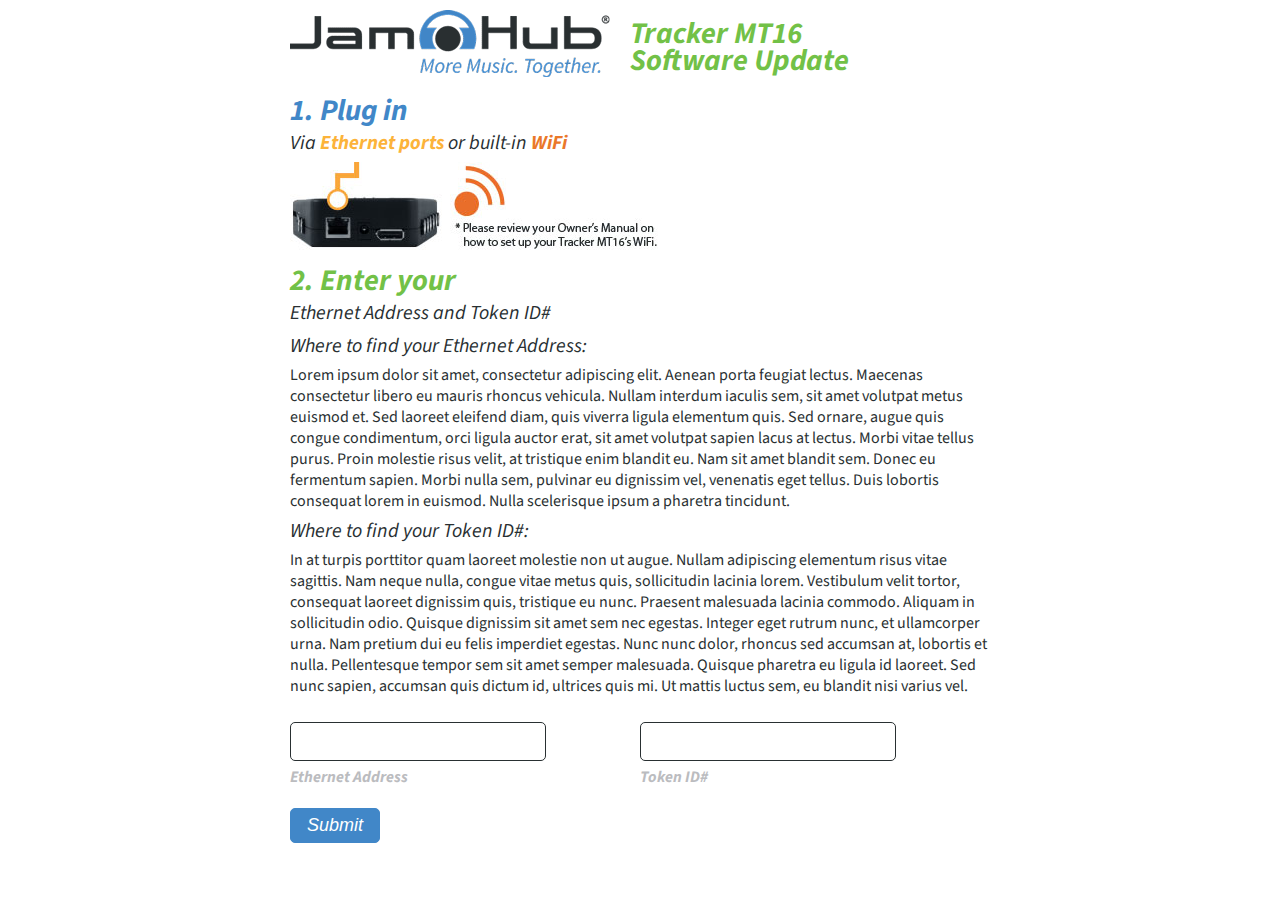
<file: Tracker Firmware/update-software/index.html>
<!doctype html>
<html>
<head>
<meta charset="UTF-8">
<title>Tracker MT16 Software Update</title>
<link rel="stylesheet" href="software-update.css" type="text/css">
<!--Google Web Fonts---------------------------------------------------->
<link href='http://fonts.googleapis.com/css?family=Source+Sans+Pro:200,400,700' rel='stylesheet' type='text/css'>
<!--Google Web Fonts END---------------------------------------------------->
</head>
<body>
<div id="wrapper">
<div id="container">
<div id="header">
<img src="images/img-jamhub-logo.gif" alt="JamHub: More Music. Together." width="320" height="67" border="0">
<h2 class="green";>Tracker MT16<br> Software Update</h2>
</div>
<h2 class="blue">1. Plug in</h2>
<h5>Via <span class="yellow" style="font-weight:700;">Ethernet ports</span> or built-in <span class="orange" style="font-weight:700;">WiFi</span></h5>
<img src="images/plug-in.jpg" alt="Ethernet and USB port locations" border="0" class="plug-in">
<h2 class="green">2. Enter your</h2>
<h5>Ethernet Address and Token ID#</h5>
<h5>Where to find your Ethernet Address:</h5>
<p>Lorem ipsum dolor sit amet, consectetur adipiscing elit. Aenean porta feugiat lectus. Maecenas consectetur libero eu mauris rhoncus vehicula. Nullam interdum iaculis sem, sit amet volutpat metus euismod et. Sed laoreet eleifend diam, quis viverra ligula elementum quis. Sed ornare, augue quis congue condimentum, orci ligula auctor erat, sit amet volutpat sapien lacus at lectus. Morbi vitae tellus purus. Proin molestie risus velit, at tristique enim blandit eu. Nam sit amet blandit sem. Donec eu fermentum sapien. Morbi nulla sem, pulvinar eu dignissim vel, venenatis eget tellus. Duis lobortis consequat lorem in euismod. Nulla scelerisque ipsum a pharetra tincidunt.</p>
<h5>Where to find your Token ID#:</h5>
<p>In at turpis porttitor quam laoreet molestie non ut augue. Nullam adipiscing elementum risus vitae sagittis. Nam neque nulla, congue vitae metus quis, sollicitudin lacinia lorem. Vestibulum velit tortor, consequat laoreet dignissim quis, tristique eu nunc. Praesent malesuada lacinia commodo. Aliquam in sollicitudin odio. Quisque dignissim sit amet sem nec egestas. Integer eget rutrum nunc, et ullamcorper urna. Nam pretium dui eu felis imperdiet egestas. Nunc nunc dolor, rhoncus sed accumsan at, lobortis et nulla. Pellentesque tempor sem sit amet semper malesuada. Quisque pharetra eu ligula id laoreet. Sed nunc sapien, accumsan quis dictum id, ultrices quis mi. Ut mattis luctus sem, eu blandit nisi varius vel.</p>
<div class="input-area">
<input type="text" id="ethernet-address">
<span class="input-title">Ethernet Address</span>
</div>
<div class="input-area">
<input type="text" id="token-id">
<span class="input-title">Token ID#</span>
</div>
<a href="updating.html"><input type="submit" id="submit" value="Submit"></a>
</div><!-- #container -->
</div><!-- #wrapper -->
</body>
</html>
</file>
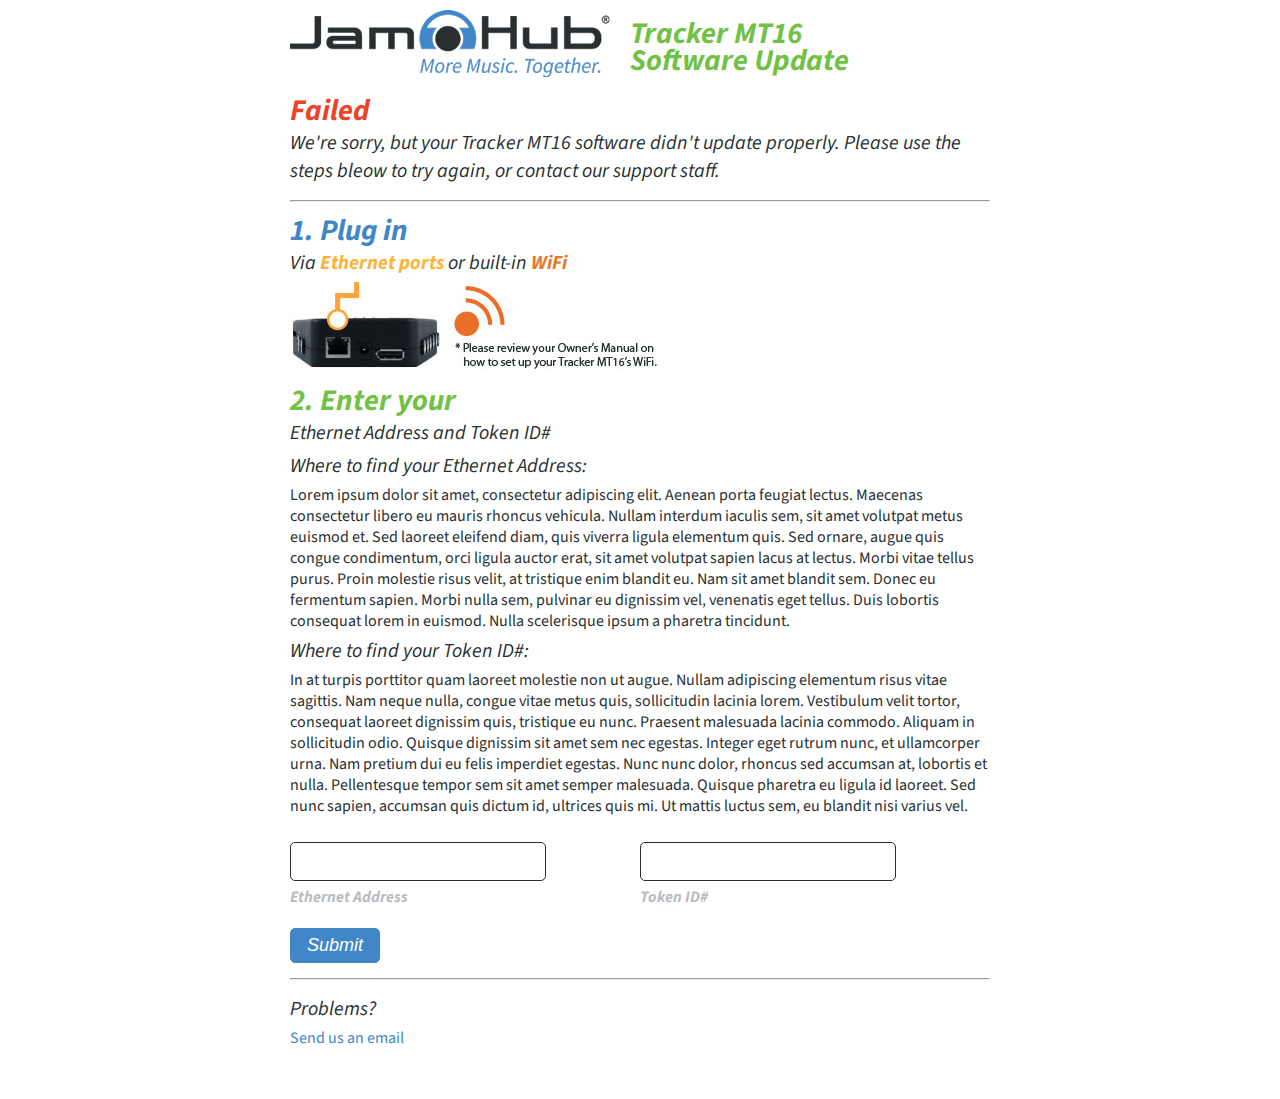
<file: Tracker Firmware/update-software/failed.html>
<!doctype html>
<html>
<head>
<meta charset="UTF-8">
<title>Failed</title>
<link rel="stylesheet" href="software-update.css" type="text/css">
<!--Google Web Fonts---------------------------------------------------->
<link href='http://fonts.googleapis.com/css?family=Source+Sans+Pro:200,400,700' rel='stylesheet' type='text/css'>
<!--Google Web Fonts END---------------------------------------------------->
</head>
<body>
<div id="wrapper">
<div id="container">
<div id="header">
<img src="images/img-jamhub-logo.gif" alt="JamHub: More Music. Together." width="320" height="67" border="0">
<h2 class="green";>Tracker MT16<br> Software Update</h2>
</div>
<h2 class="red">Failed</h2>
<h5>We're sorry, but your Tracker MT16 software didn't update properly. Please use the steps bleow to try again, or contact our support staff.</h5>
<hr>
<h2 class="blue">1. Plug in</h2>
<h5>Via <span class="yellow" style="font-weight:700;">Ethernet ports</span> or built-in <span class="orange" style="font-weight:700;">WiFi</span></h5>
<img src="images/plug-in.jpg" alt="Ethernet and USB port locations" border="0" class="plug-in">
<h2 class="green">2. Enter your</h2>
<h5>Ethernet Address and Token ID#</h5>
<h5>Where to find your Ethernet Address:</h5>
<p>Lorem ipsum dolor sit amet, consectetur adipiscing elit. Aenean porta feugiat lectus. Maecenas consectetur libero eu mauris rhoncus vehicula. Nullam interdum iaculis sem, sit amet volutpat metus euismod et. Sed laoreet eleifend diam, quis viverra ligula elementum quis. Sed ornare, augue quis congue condimentum, orci ligula auctor erat, sit amet volutpat sapien lacus at lectus. Morbi vitae tellus purus. Proin molestie risus velit, at tristique enim blandit eu. Nam sit amet blandit sem. Donec eu fermentum sapien. Morbi nulla sem, pulvinar eu dignissim vel, venenatis eget tellus. Duis lobortis consequat lorem in euismod. Nulla scelerisque ipsum a pharetra tincidunt.</p>
<h5>Where to find your Token ID#:</h5>
<p>In at turpis porttitor quam laoreet molestie non ut augue. Nullam adipiscing elementum risus vitae sagittis. Nam neque nulla, congue vitae metus quis, sollicitudin lacinia lorem. Vestibulum velit tortor, consequat laoreet dignissim quis, tristique eu nunc. Praesent malesuada lacinia commodo. Aliquam in sollicitudin odio. Quisque dignissim sit amet sem nec egestas. Integer eget rutrum nunc, et ullamcorper urna. Nam pretium dui eu felis imperdiet egestas. Nunc nunc dolor, rhoncus sed accumsan at, lobortis et nulla. Pellentesque tempor sem sit amet semper malesuada. Quisque pharetra eu ligula id laoreet. Sed nunc sapien, accumsan quis dictum id, ultrices quis mi. Ut mattis luctus sem, eu blandit nisi varius vel.</p>
<div class="input-area">
<input type="text" id="ethernet-address">
<span class="input-title">Ethernet Address</span>
</div>
<div class="input-area">
<input type="text" id="token-id">
<span class="input-title">Token ID#</span>
</div>
<a href="updating.html"><input type="submit" id="submit" value="Submit"></a>
<hr>
<h5>Problems?</h5>
<p><a href="mailto:info@jamhub.com?subject=Problems Updating Tracker MT16 Software">Send us an email</a></p>
</div><!-- #container -->
</div><!-- #wrapper -->
</body>
</html>
</file>
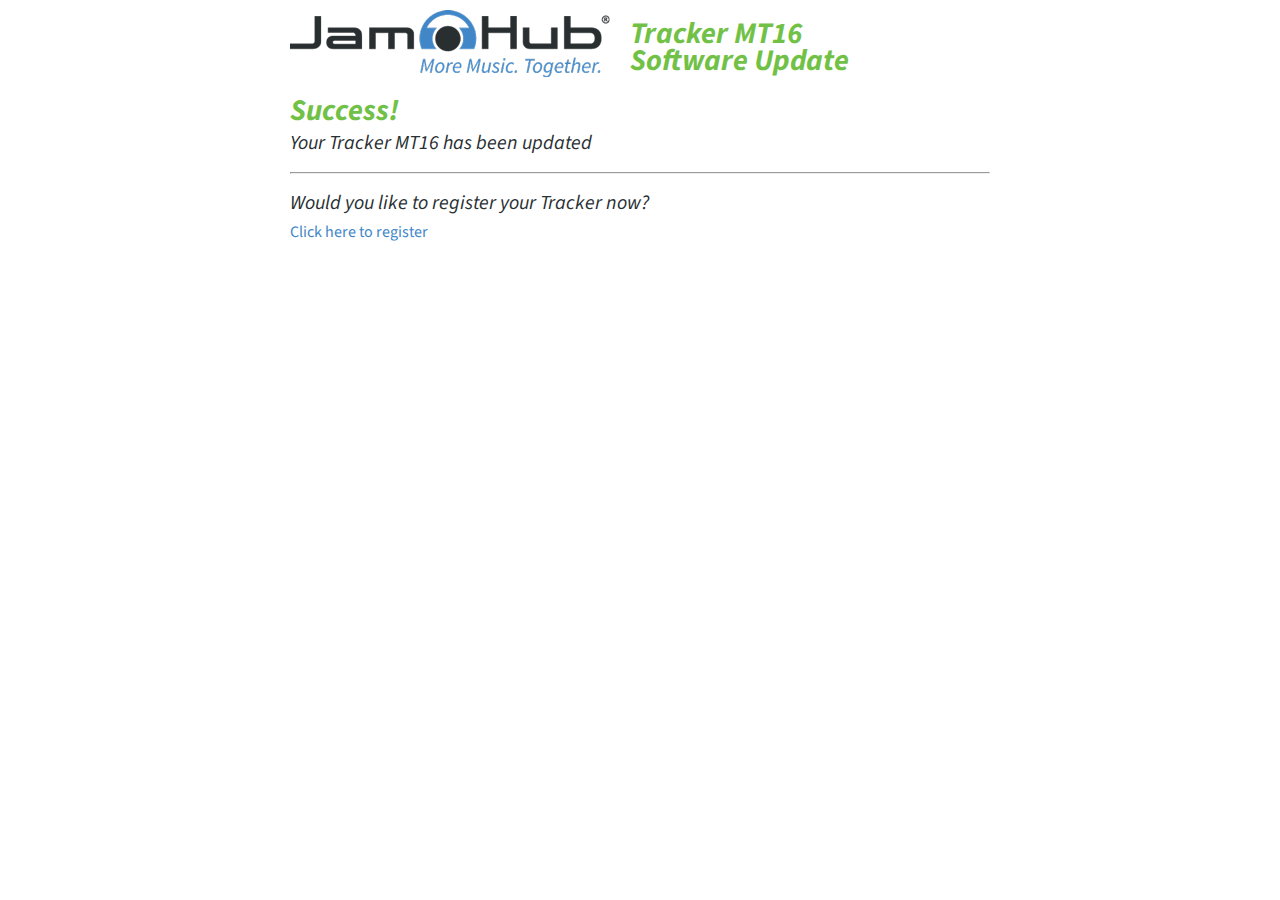
<file: Tracker Firmware/update-software/success.html>
<!doctype html>
<html>
<head>
<meta charset="UTF-8">
<title>Success!</title>
<link rel="stylesheet" href="software-update.css" type="text/css">
<!--Google Web Fonts---------------------------------------------------->
<link href='http://fonts.googleapis.com/css?family=Source+Sans+Pro:200,400,700' rel='stylesheet' type='text/css'>
<!--Google Web Fonts END---------------------------------------------------->
</head>
<body>
<div id="wrapper">
<div id="container">
<div id="header">
<img src="images/img-jamhub-logo.gif" alt="JamHub: More Music. Together." width="320" height="67" border="0">
<h2 class="green";>Tracker MT16<br> Software Update</h2>
</div>
<h2 class="green">Success!</h2>
<h5>Your Tracker MT16 has been updated</h5>
<hr>
<h5>Would you like to register your Tracker now?</h5>
<p><a href="#">Click here to register</a></p>
</div><!-- #container -->
</div><!-- #wrapper -->
</body>
</html>
</file>
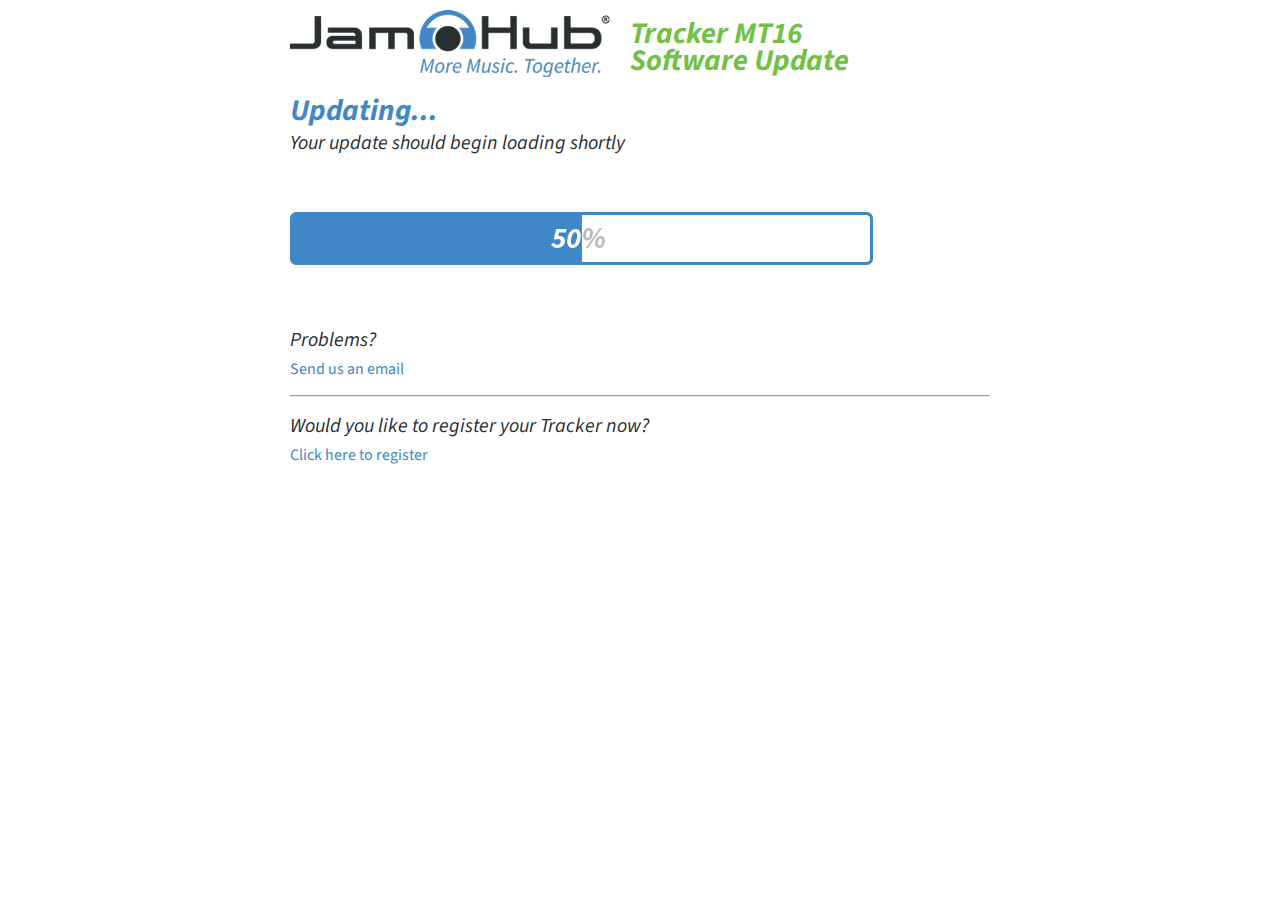
<file: Tracker Firmware/update-software/updating.html>
<!doctype html>
<html>
<head>
<meta charset="UTF-8">
<title>Updating</title>
<link rel="stylesheet" href="software-update.css" type="text/css">
<!--Google Web Fonts---------------------------------------------------->
<link href='http://fonts.googleapis.com/css?family=Source+Sans+Pro:200,400,700' rel='stylesheet' type='text/css'>
<!--Google Web Fonts END---------------------------------------------------->
</head>
<body>
<div id="wrapper">
<div id="container">
<div id="header">
<img src="images/img-jamhub-logo.gif" alt="JamHub: More Music. Together." width="320" height="67" border="0">
<h2 class="green";>Tracker MT16<br> Software Update</h2>
</div>
<h2 class="blue">Updating...</h2>
<h5>Your update should begin loading shortly</h5>
<img src="images/progress-bar.gif" alt="Progress Bar Example" border="0" class="progress-bar">
<h5>Problems?</h5>
<p><a href="mailto:info@jamhub.com?subject=Problems Updating Tracker MT16 Software">Send us an email</a></p>
<hr>
<h5>Would you like to register your Tracker now?</h5>
<p><a href="#">Click here to register</a></p>
</div><!-- #container -->
</div><!-- #wrapper -->
</body>
</html>
</file>
<file: Tracker Firmware/update-software/software-update.css>
@charset "UTF-8";
/* CSS Document */
body {
	background:#FFF;
	margin: 0px;
	padding: 0px;
	font-family: 'Source Sans Pro', sans-serif;
	color:#293032;
	width:100%;
	height:100%;
}
p {
	font-size:18px;
	line-height:21px;
	font-weight:400;
	margin:5px 0;
	padding:0;
}
h2 {
	font-weight:700;
	font-style:italic;
	font-size:25px;
	line-height:27px;
	margin:10px 0 0 0;
	padding:0;
}
a{
	color: #4187C8;
	text-decoration: none;	
}
a:hover{
	color: #EA782A;
}
/* == Colors == */
.blue {
	color: #4187c8;
}
.green {
	color: #72c147;
}
.yellow {
	color: #fcb33a;
}
.orange {
	color: #ea782a;
}
.red {
	color: #ea442a;
}
.violet {
	color:#9B679A;
}
.gray {
	color: #bbbcbf;
}
.white {
	color: #ffffff;	
}
/* == Button link box == */
a.btn-link {
	background:#4187C8;
	color:#FFFFFF;
	font-style:italic;
	font-size:15px;
	font-weight:700;
	text-align:center;
	margin:10px 0 0 0;
	padding:10px 0;
	display:block;
	width:100%;
	border:1px solid #4187C8;
	border-radius:5px;
	-webkit-border-radius:5px;
	-moz-border-radius:5px;
	-ms-border-radius:5px;
}
a.btn-link:hover {
	background:#FFFFFF;
	color:#4187C8;
}
#wrapper {
	width:100%;
	float:left;
	margin:0;
	padding:0;
}
#header {
	width:100%;
	float:left;
	margin:0 0 20px 0;
}
#header img {
	float:left;
	margin:0 20px 0 0;
	padding:0;
}
#container {
	width:700px;
	margin:0 auto 50px auto;
}
#container h2 {
	font-size:30px !important; 
}
#container h5 {
	font-weight:400 !important;
	font-style:italic !important;
	font-size:20px !important;
	margin:5px 0;
	padding:0;
}
#container p {
	font-size:16px !important;
}
#container hr {
	margin:15px 0 !important;
}
.plug-in {
	margin:0;
}
.input-area {
	width:350px;
	float:left;
	padding:20px 0;
}
.input-area input {
	width:250px;
	float:left;
	height:35px;
	border:1px solid #293032;
	border-radius:5px;
	-webkit-border-radius:5px;
	-moz-border-radius:5px;
	-ms-border-radius:5px;
}
.input-title {
	width:100%;
	float:left;
	font-style:italic;
	font-weight:700;
	color:#bbbcbf;
	margin:5px 0 0 0;
}
input[type="submit"] {
	width:90px;
	height:35px;
	background:#4187c8;
	color:#fff;
	font-style:italic;
	font-size:18px;
	border:1px solid #4187c8;
	border-radius:5px;
	-webkit-border-radius:5px;
	-moz-border-radius:5px;
	-ms-border-radius:5px;
}
input[type="submit"]:hover {
	background:#fff;
	color:#4187c8;
}
.progress-bar {
	margin:50px 0;
}
</file>
